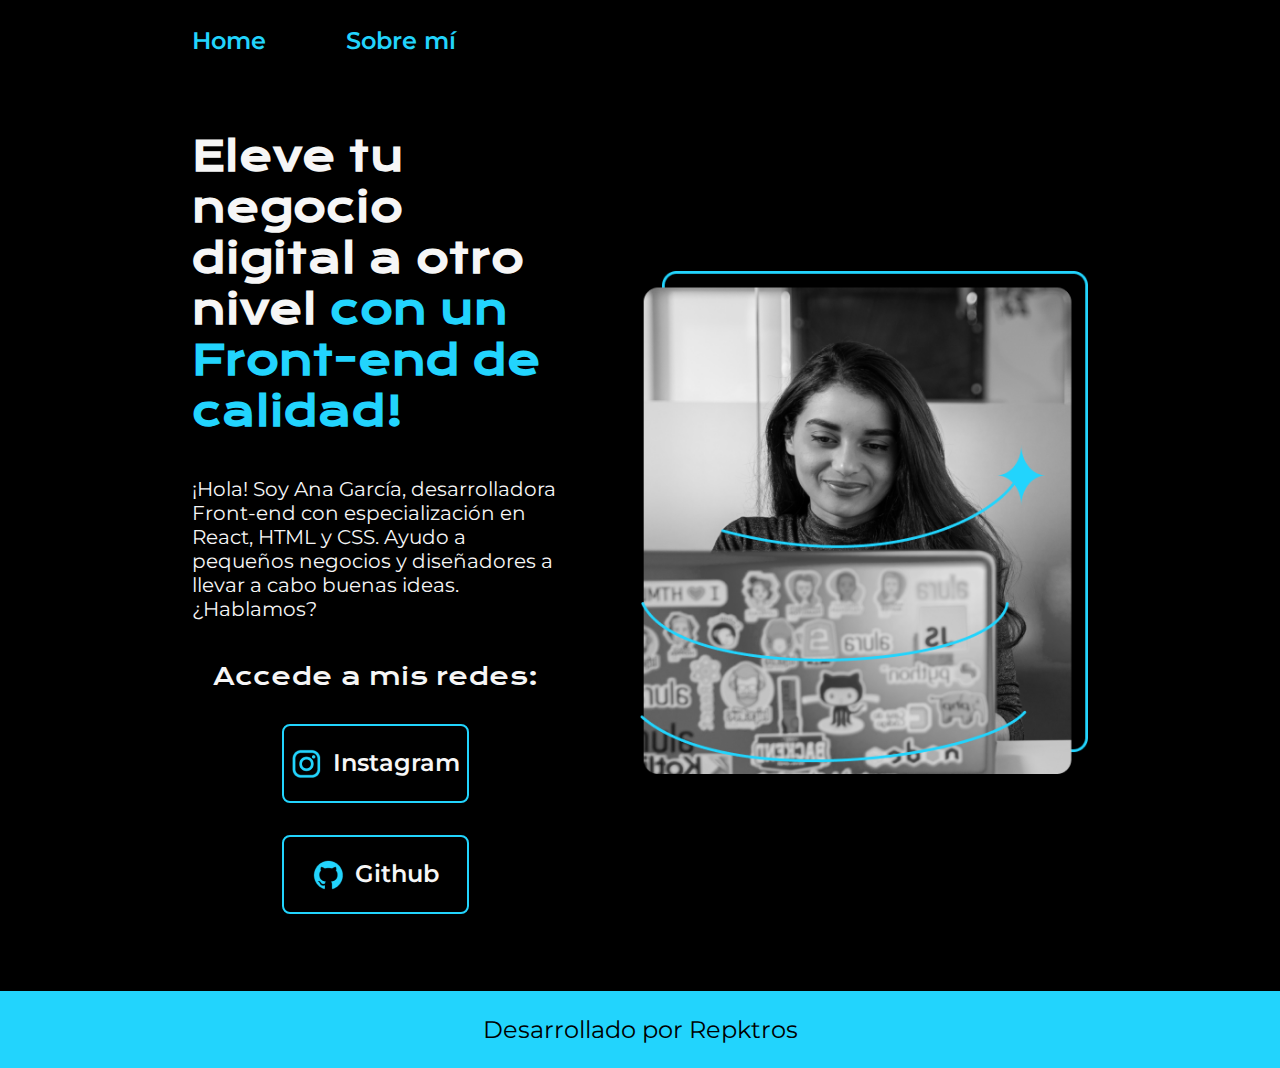
<file: index.html>
<!DOCTYPE html>
<html lang="es-co">
<head>
    <meta charset="UTF-8">
    <meta name="viewport" content="width=device-width, initial-scale=1.0">
    <title>Portafolio</title>
    <link rel="stylesheet" href="./style/style.css">
</head>
<body>
    <header class="header">
        <nav class="header__menu">
            <a class="header__menu__link" href="index.html">Home</a>
            <a class="header__menu__link" href="about.html">Sobre mí</a>
        </nav>
    </header>
    <main class="presentation">
        <section class="presentation-content">
            <h1 class="presentation__content__title">
                Eleve tu negocio digital a otro nivel 
                <strong class="titulo-destaque">con un Front-end de calidad!

                </strong>

            </h1>
            <p class="presentation__content__text">
            ¡Hola! Soy Ana García, desarrolladora Front-end con 
            especialización en React, HTML y CSS. Ayudo a pequeños negocios
            y diseñadores a llevar a cabo buenas ideas. 
            ¿Hablamos?

            </p>
            <div class="presentation__links">
                <h2 class="presentation__links__subtitle">Accede a mis redes:</h2>
                <a class="presentation__links__link" href="https://www.instagram.com">
                    <img src="./assets/instagram.png">
                    Instagram</a>
                <a class="presentation__links__link" href="https://github.com">
                    <img src="./assets/github.png">
                    Github</a>
            </div>
        </section>    
            <img class="presentation__image" src="./assets/Imagem.png" alt="Imagen de Ana Garcia trabajando"> 
    </main>
    <footer class="footer">
        <p>Desarrollado por Repktros</p>
    </footer>
</body>
</html>
</file>
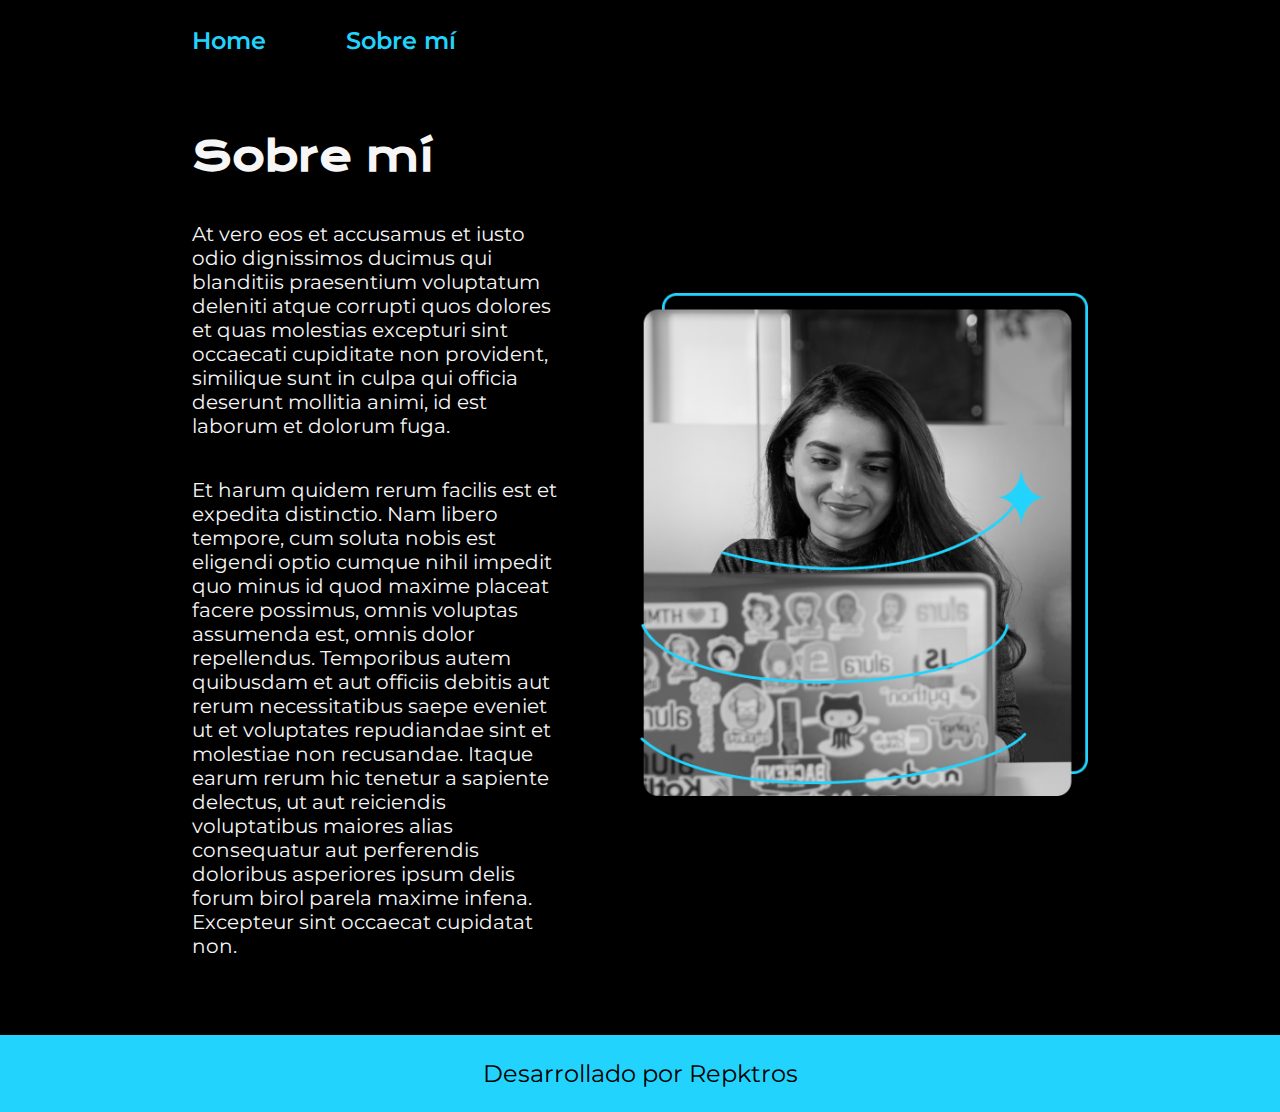
<file: about.html>
<!DOCTYPE html>
<html lang="es-co">
<head>
    <meta charset="UTF-8">
    <meta name="viewport" content="width=device-width, initial-scale=1.0">
    <title>Sobre mí</title>
    <link rel="stylesheet" href="./style/style.css">
</head>
<body>
    <header class="header">
        <nav class="header__menu">
            <a class="header__menu__link" href="index.html">Home</a>
            <a class="header__menu__link" href="about.html">Sobre mí</a>
        </nav>
    </header>
    <main class="presentation">

        <section class="presentation-content">
            <h1 class="presentation__content__title">Sobre mí</h1>
            <p class="presentation__content__text">At vero eos et accusamus et iusto odio dignissimos ducimus qui blanditiis praesentium voluptatum deleniti atque corrupti 
                quos dolores et quas molestias excepturi sint occaecati cupiditate non provident, similique sunt in culpa qui officia 
                deserunt mollitia animi, id est laborum et dolorum fuga.</p>
            <p class="presentation__content__text">Et harum quidem rerum facilis est et expedita distinctio. Nam libero tempore, cum soluta nobis est eligendi optio cumque nihil
                 impedit quo minus id quod maxime placeat facere possimus, omnis voluptas assumenda est, omnis dolor repellendus. Temporibus 
                 autem quibusdam et aut officiis debitis aut rerum necessitatibus saepe eveniet ut et voluptates repudiandae sint et molestiae 
                 non recusandae. Itaque earum rerum hic tenetur a sapiente delectus, ut aut reiciendis voluptatibus maiores alias consequatur 
                 aut perferendis doloribus asperiores ipsum delis forum birol parela maxime infena. Excepteur sint occaecat cupidatat non.</p>
        </section>
        <img class="presentation__image" src="./assets/Imagem.png" alt="Imagen de Ana Garcia trabajando">
        
    </main>
    <footer class="footer">
        <p>Desarrollado por Repktros</p>
    </footer>
</body>
</html>
</file>
<file: style/style.css>
@import url('https://fonts.googleapis.com/css2?family=Krona+One&family=Montserrat:ital,wght@0,100..900;1,100..900&display=swap');
    
    :root{
        --color-primario: #000000;
        --color-secundario: #f6f6f6;
        --color-terciario: #22d4fd;
        --color-hover: #272727;

        --fuente-montserrat: 'Montserrat', sans serif;
        --fuente-krona: 'Krona One', sans serif;
    }

    * {
        padding: 0;
        margin: 0;
    }

    body {
        background-color: var(--color-primario);
        color: var(--color-secundario);
        box-sizing: border-box;
    }

    .header {
        padding: 2% 0% 0% 15%;
    }
    
    .header__menu {
        display: flex;
        gap: 80px;
    }

    .header__menu__link {
        font-family: var(--fuente-montserrat);
        font-size: 1.5rem;
        font-weight: 600;
        color: var(--color-terciario);
        text-decoration: none;
    }

    .header__menu__link:hover {
        color: whitesmoke;
    }

    .presentation{
        display: flex;
        align-items: center;
        padding: 6% 15% ;
        justify-content: space-between;
        gap: 82px;
    }

    .presentation-content{
        width: 50%;
        display: flex;
        flex-direction: column;
        gap: 40px ;
    }

    .presentation__content__title{
        font-size: 2.5rem;
        font-family: var(--fuente-krona);
    }

    .titulo-destaque{
        color: var(--color-terciario);
    }

    .presentation__content__text{
        font-family: var(--fuente-montserrat);
        font-size: 1.25rem;
    }

    .presentation__links{
        display: flex;
        justify-content: space-between;
        flex-direction: column;
        align-items: center;
        gap: 32px;
    }

    .presentation__links__link{
        width: 50%;
        text-align: center;
        padding: 21.5px 0;
        border-radius: 8px;
        font-family: var(--fuente-montserrat);
        font-size: 1.5rem;
        font-weight: 600;
        text-decoration: none;
        color: var(--color-secundario);
        border: 2px solid var(--color-terciario);
        display: flex;
        justify-content: center;
        gap: 10px;

    }

    .presentation__links__link:hover {
        background-color: var(--color-hover);
    }

    .presentation__image {
        width: 50%;
    }

    .footer {
        background-color: var(--color-terciario);
        padding: 24px;
        color: var(--color-primario);
        text-align: center;
        font-family: var(--fuente-montserrat);
        font-size: 1.5rem;
        font-weight: 400;
    }

    .presentation__links__subtitle{
        font-family: var(--fuente-krona);
        font-size: 1.5rem;
        font-weight: 400;
    }

    @media (max-width: 1200px ) {

        .header{
            padding: 10%;
        }

        .header__menu{
            justify-content: center;
        }

        .presentation{
            flex-direction: column-reverse;
            padding: 5%;
        }

        .presentation-content{
            width: auto;
        }
    }
</file>
